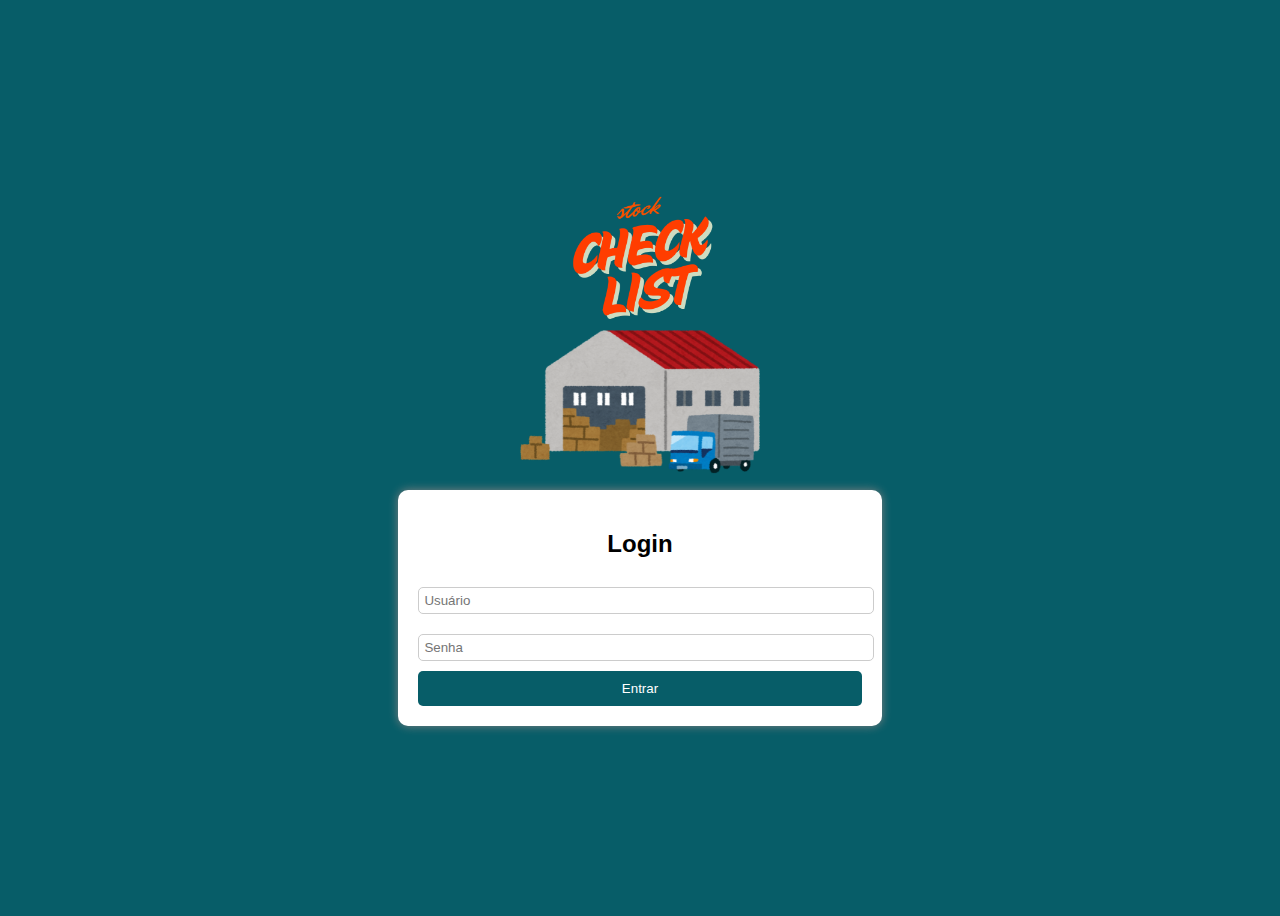
<file: temainda/index.html>
<!DOCTYPE html>

<html lang="pt-br">
<head>
    <meta charset="UTF-8">
    <link rel="stylesheet" href="index.css">
    <meta name="viewport" content="width=device-width, initial-scale=1.0">
    <title>Check List</title>  
<img>
</head>
<body>
    <img src="img/checklist.png" alt="Logo" class="logo">

        <div class="login-container">
            <h2>Login</h2>
            <form id="loginForm">
                <input type="text" name="username" placeholder="Usuário" required>
                <input type="password" name="password" placeholder="Senha" required>
                <button type="submit">Entrar</button>
            </form>
        </div>
    
        <script>
            document.getElementById("loginForm").addEventListener("submit", function(event) {
                event.preventDefault(); // Impede o envio do formulário
                window.location.href = "login.html"; // Verifique se login.html está na mesma pasta
            });
        </script>
    </body>
</html>
</file>
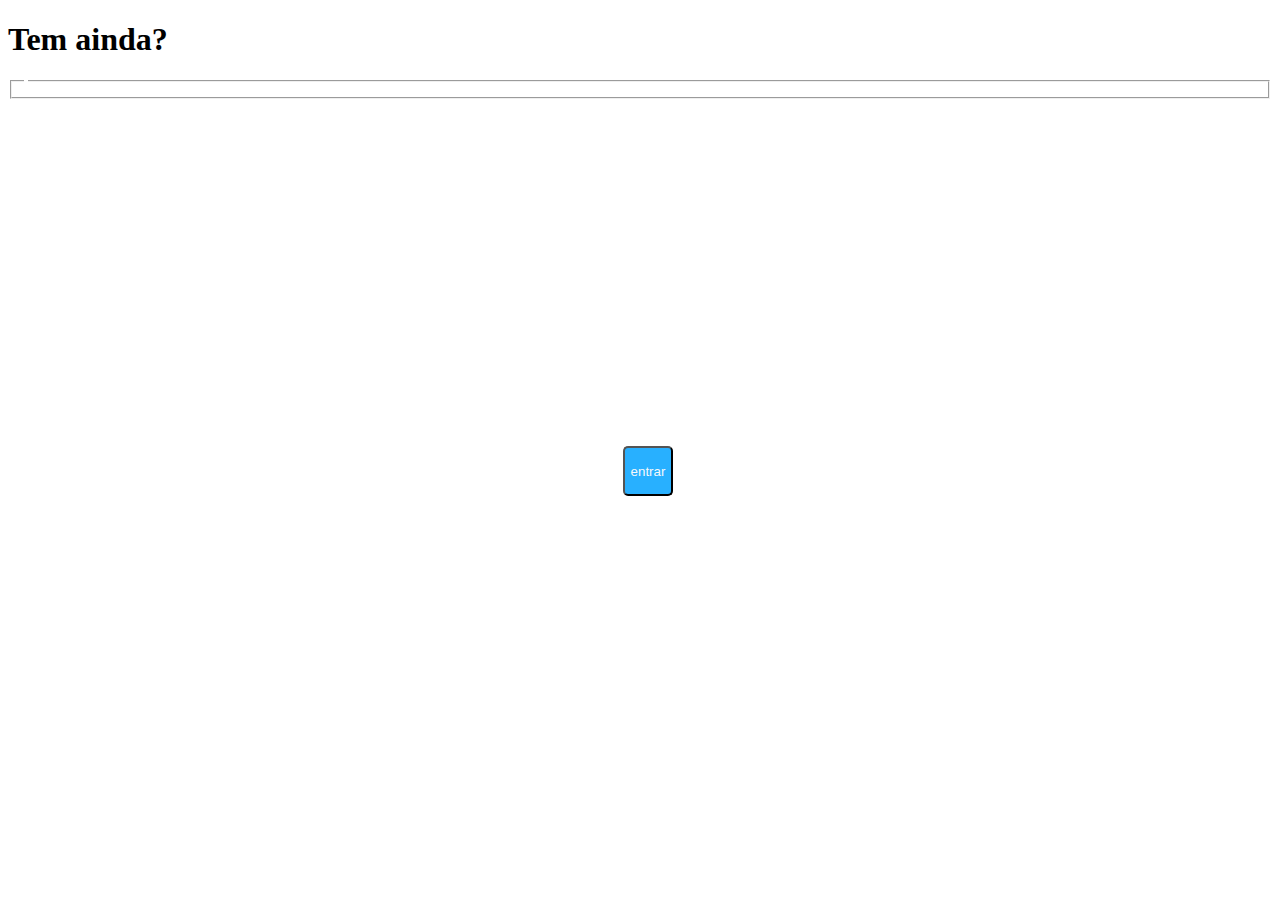
<file: temainda/tela01/index.html>
<!DOCTYPE html>
<html lang="en">
<head>
    <meta charset="UTF-8">
    <meta name="viewport" content="width=device-width, initial-scale=1.0">
    <title>temainda</title>
    <style>
        div{
            position: absolute;
            width: 100%;
            height: 100%;
            display: flex;
            align-items: center;
            justify-content: center;


          
        }
       .btn{
        
        border-radius: 10%;
           height: 50px; 
           color: rgb(246, 249, 252);
           background-color: rgb(40, 176, 255)
        }

        .element{
   
    
        }
        </style>
</head>


<body>
    <div>
        <button class="btn">entrar</button>
    </div>

   <element class="tai"> <h1>Tem ainda?</h1>
    </element>
     
    <fieldset> <legend></legend> </fieldset>
   

 
</body>
</html>
</file>
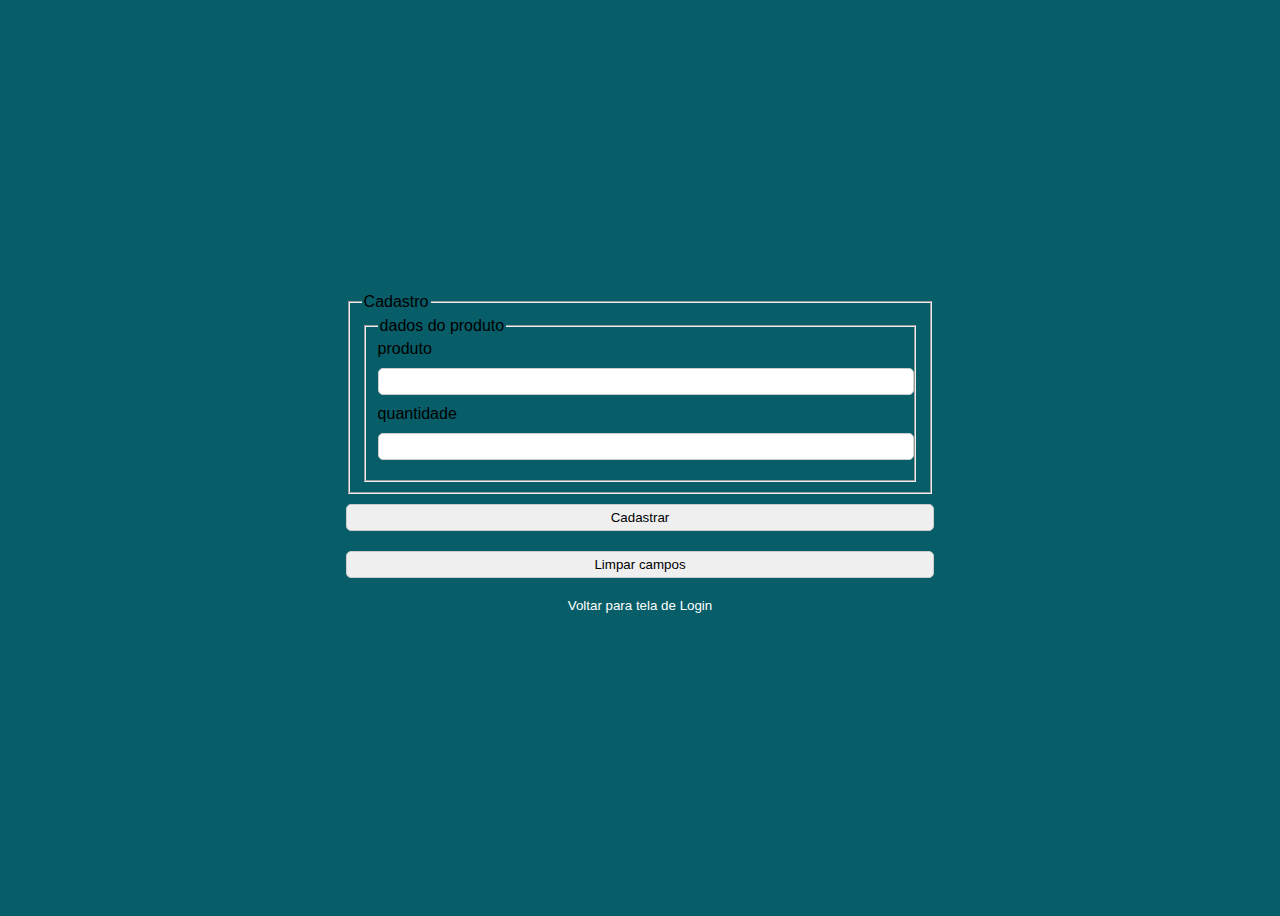
<file: temainda/login.html>
<!DOCTYPE html>
<html lang="pt-br">
<head>
    <meta charset="UTF-8">
    <link rel="stylesheet" href="index.css"
    <meta name="viewport" content="width=device-width, initial-scale=1.0">
    <title>Check list</title>

</head>
<body>
    <form action="#">
        <fieldset>
            <legend>Cadastro</legend>
            <fieldset>
                <legend>dados do produto</legend>
                <label>
                   produto <input type="text">
                </label>
                <label>
                    quantidade <input type="number" required>
                </label>
            
            </fieldset>
            
        </fieldset>
        <input type="submit" value="Cadastrar">
        <input type="reset" value="Limpar campos">
        <button type="button" id="voltarLogin">Voltar para tela de Login</button>
    </form>
    <script>
        document.getElementById("voltarLogin").addEventListener("click", function() {
            window.location.href = "index.html"; 
        });
    </script>
</body>
</html>
</file>
<file: temainda/index.css>
body {
        font-family: Arial, sans-serif;
        display: flex;
        justify-content: center;
        align-items: center;
        flex-direction: column;
        height: 100vh;
        background-color: rgb(7, 93, 104);
    }
    .login-container {
        background: white;
        padding: 20px;
        border-radius: 10px;
        box-shadow: 0px 0px 10px 0px gray;
        text-align: center;
    }
    input {
        width: 100%;
        padding: 5px;
        margin: 10px 0;
        border: 1px solid #ccc;
        border-radius: 5px;
    }
    button {
        width: 100%;
        padding: 10px;
        background: rgb(7, 93, 104);
        color: white;
        border: none;
        border-radius: 5px;
        cursor: pointer;
    }
    button:hover {
        background: darkblue;
    }
    .logo {
    width: 300px;
    height: auto;
    justify-content: center;
    flex-direction: column;
    }
</file>
